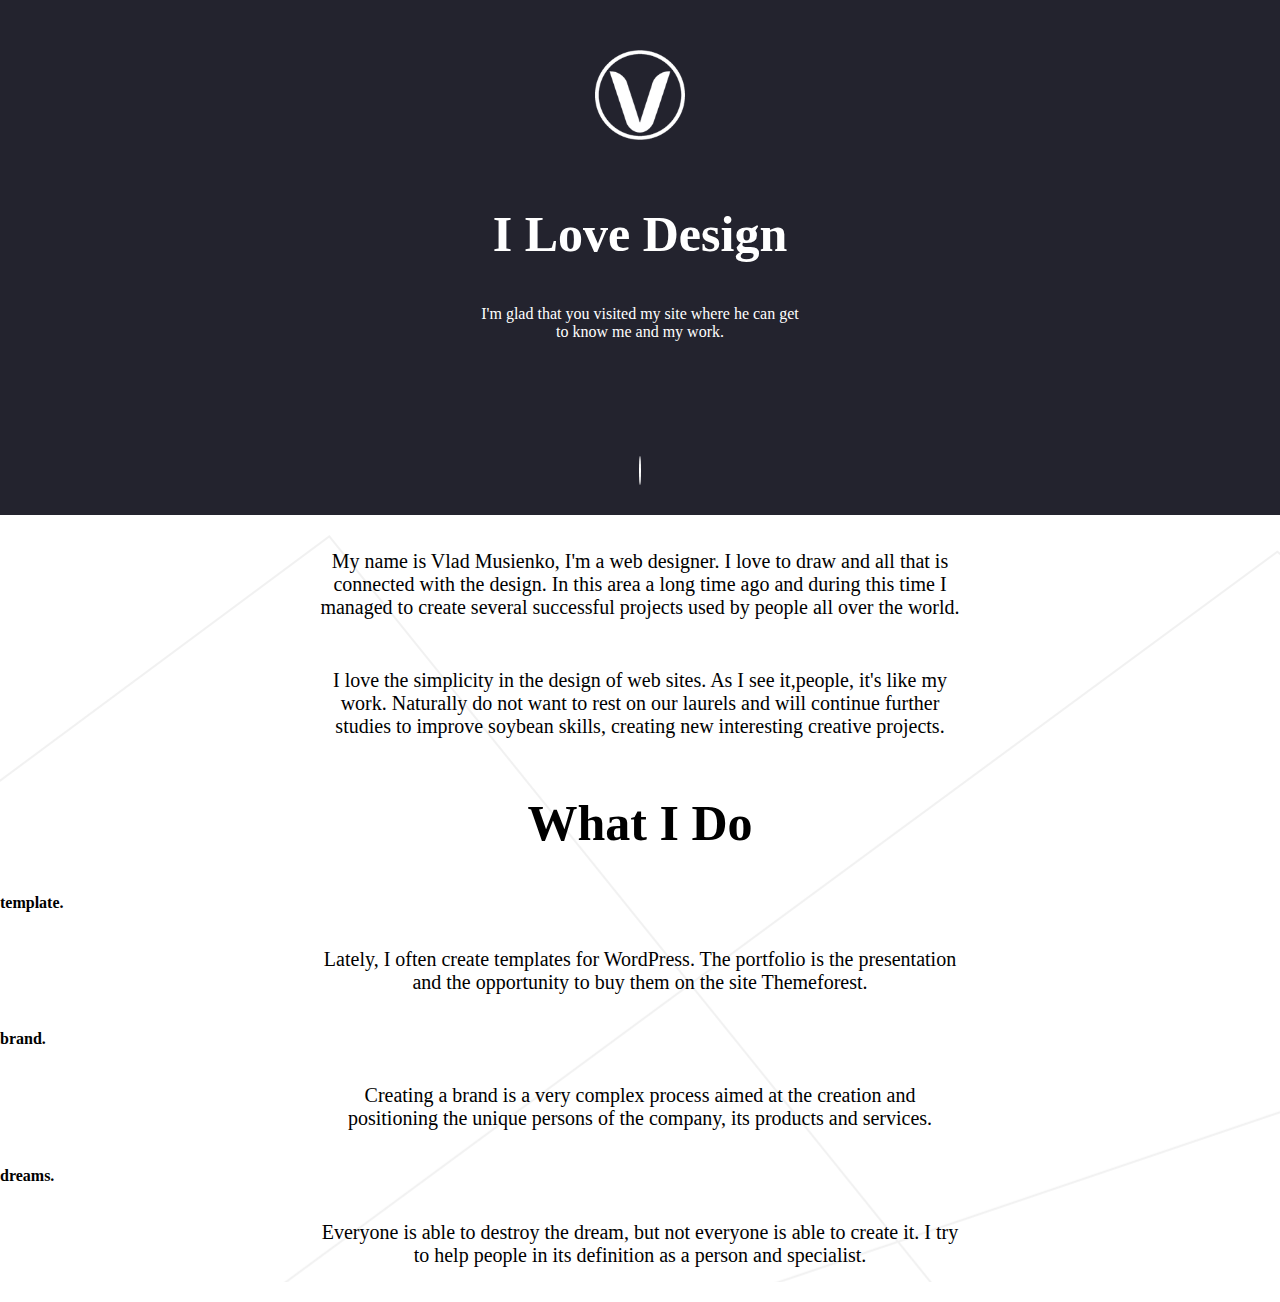
<file: Day-3/index.html>
<!DOCTYPE html>
<html lang="en">
<head>
    <meta charset="UTF-8">
    <meta http-equiv="X-UA-Compatible" content="IE=edge">
    <meta name="viewport" content="width=device-width, initial-scale=1.0">
    <title>Day-3</title>
    <link rel="stylesheet" href="https://cdnjs.cloudflare.com/ajax/libs/font-awesome/6.1.1/css/all.min.css" integrity="sha512-KfkfwYDsLkIlwQp6LFnl8zNdLGxu9YAA1QvwINks4PhcElQSvqcyVLLD9aMhXd13uQjoXtEKNosOWaZqXgel0g==" crossorigin="anonymous" referrerpolicy="no-referrer" />
    <link rel="stylesheet" href="/Day-3/css/style.css">
</head>
<body>
    <!-- Header Section -->
    <header>
        <img src="/Day-3/images/logo.png" alt="logo">
        <h2>i love design</h2>
        <p>I'm glad that you visited my site where he can get <br> to know me and my work.</p>
        <i class="fa-solid fa-angle-down"></i>
    </header>
    <!-- My Work Section -->
    <section class="do">
        <p>My name is Vlad Musienko, I'm a web designer. I love to draw and all that is connected with the design. In this area a long time ago and during this time I managed to create several successful projects used by people all over the world.</p>
        <p> I love the simplicity in the design of web sites. As I see it,people, it's like my work. Naturally do not want to rest on our laurels and will continue further studies to improve soybean skills, creating new interesting creative projects.</p>
        <h2>what i do</h2>
        <div class="divmain">
            <div class="div1">
                <h4>template.</h4>
                <p>Lately, I often create templates for WordPress. The portfolio is the presentation and the opportunity to buy them on the site Themeforest.</p>
            </div>
            <div class="div2">
                <h4>brand.</h4>
                <p>Creating a brand is a very complex process aimed at the creation and positioning the unique persons of the company, its products and services.</p>
            </div>
            <div class="div3">
                <h4>dreams.</h4>
                <p>Everyone is able to destroy the dream, but not everyone is able to create it. I try to help people in its definition as a person and specialist.</p>
            </div>
        </div>
    </section>
    <!-- Photography Section -->
    <section></section>
    <!-- Subscriber Section -->
    <section></section>
    <!-- Footer Section  -->
    <footer></footer>
</body>
</html>
</file>
<file: Day-3/css/style.css>
body{
    margin: 0;
    padding: 0;
}
header{
    text-align: center;
    background: #23232e;
    color: white;
    padding: 30px 0;
}
header img{
    width: 7%;
    padding: 20px;
}
h2{
    font-size: 50px;
    text-transform: capitalize;
    text-align: center;
}
header p{
    font-size: 16px;
    padding-bottom: 100px;

}
header i{
    font-size: 25px;
    border: 1px solid white;
    border-radius: 50%;
}
.do{
    background:url("/Day-3/images/bg1.png");
}
.do p{
    font-size: 20px;
    text-align: center;
    padding: 15px 25%;

}
.do-divmain-div1

@media all and(max-width:450px){
    header img{
        width: 15%;
    }
    h2{
        font-size: 35%;
    }
    header{
        margin-top: 50%;
    }
}
</file>
